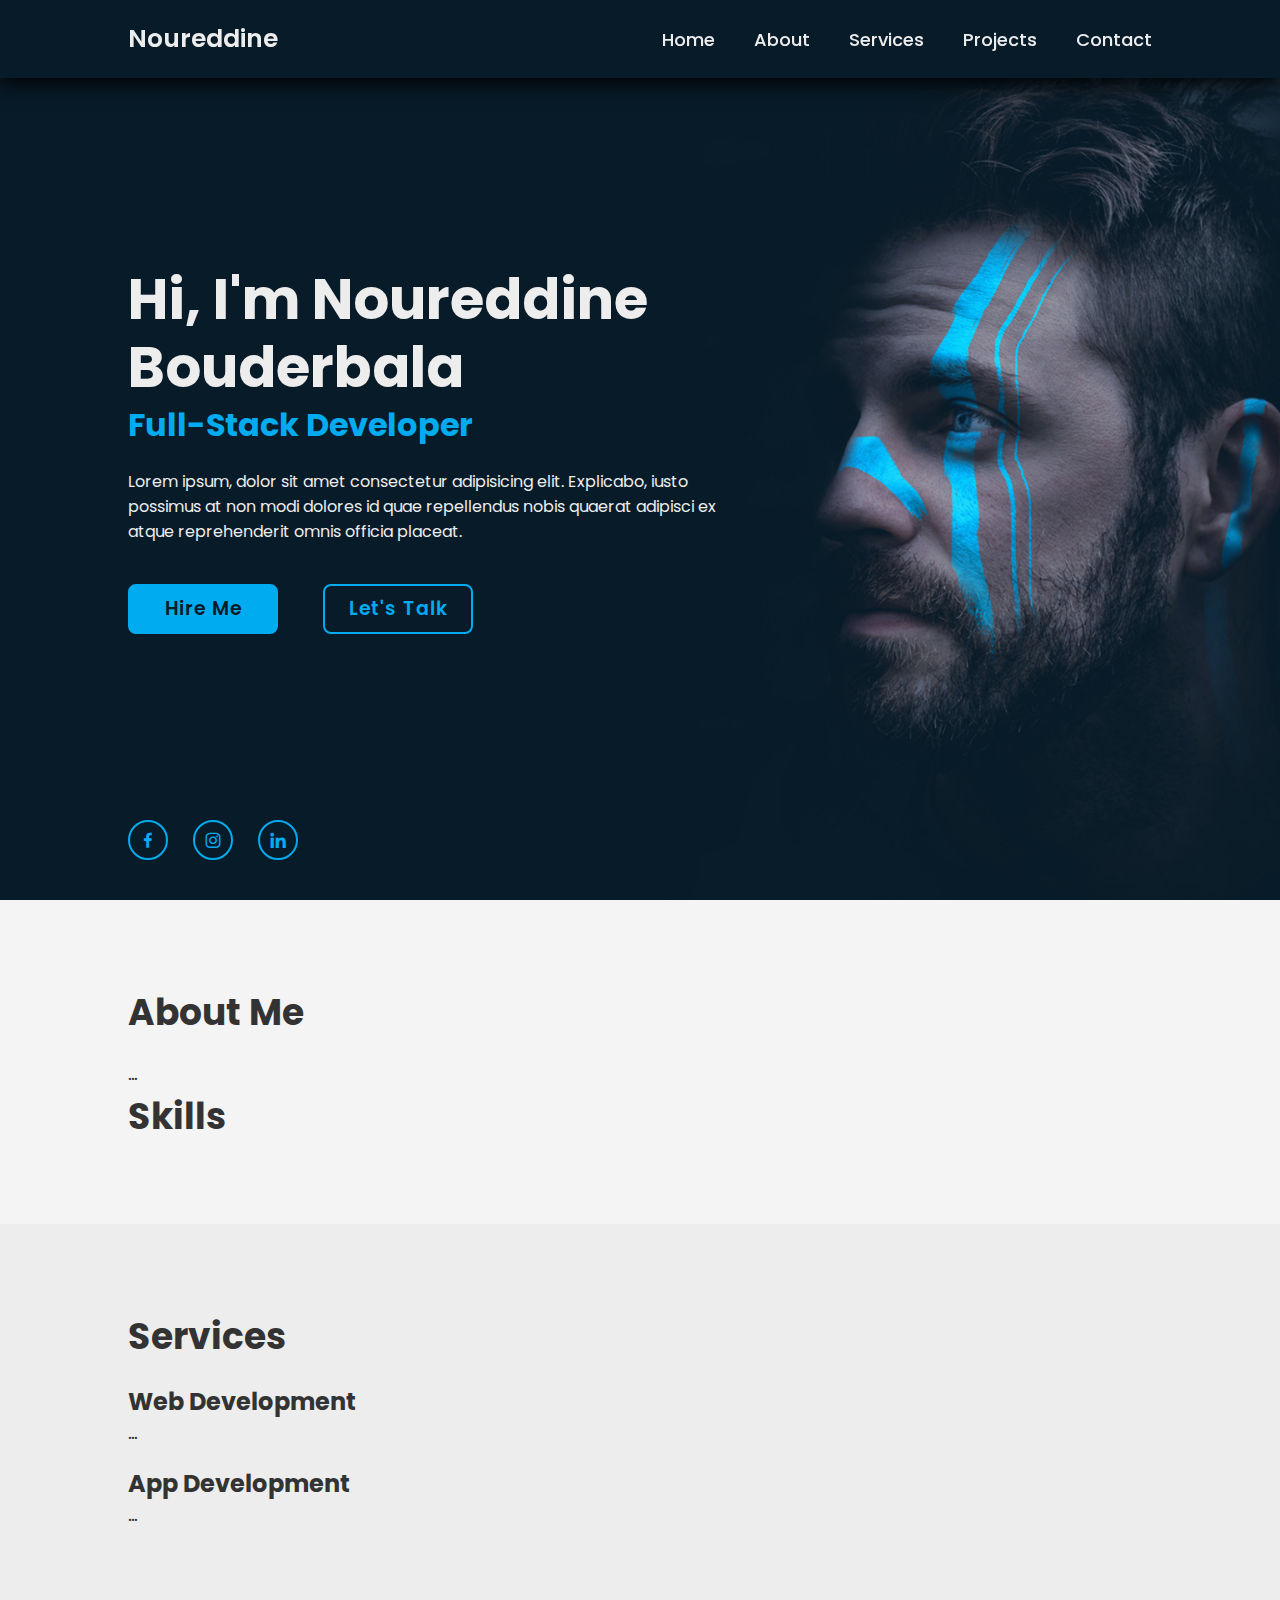
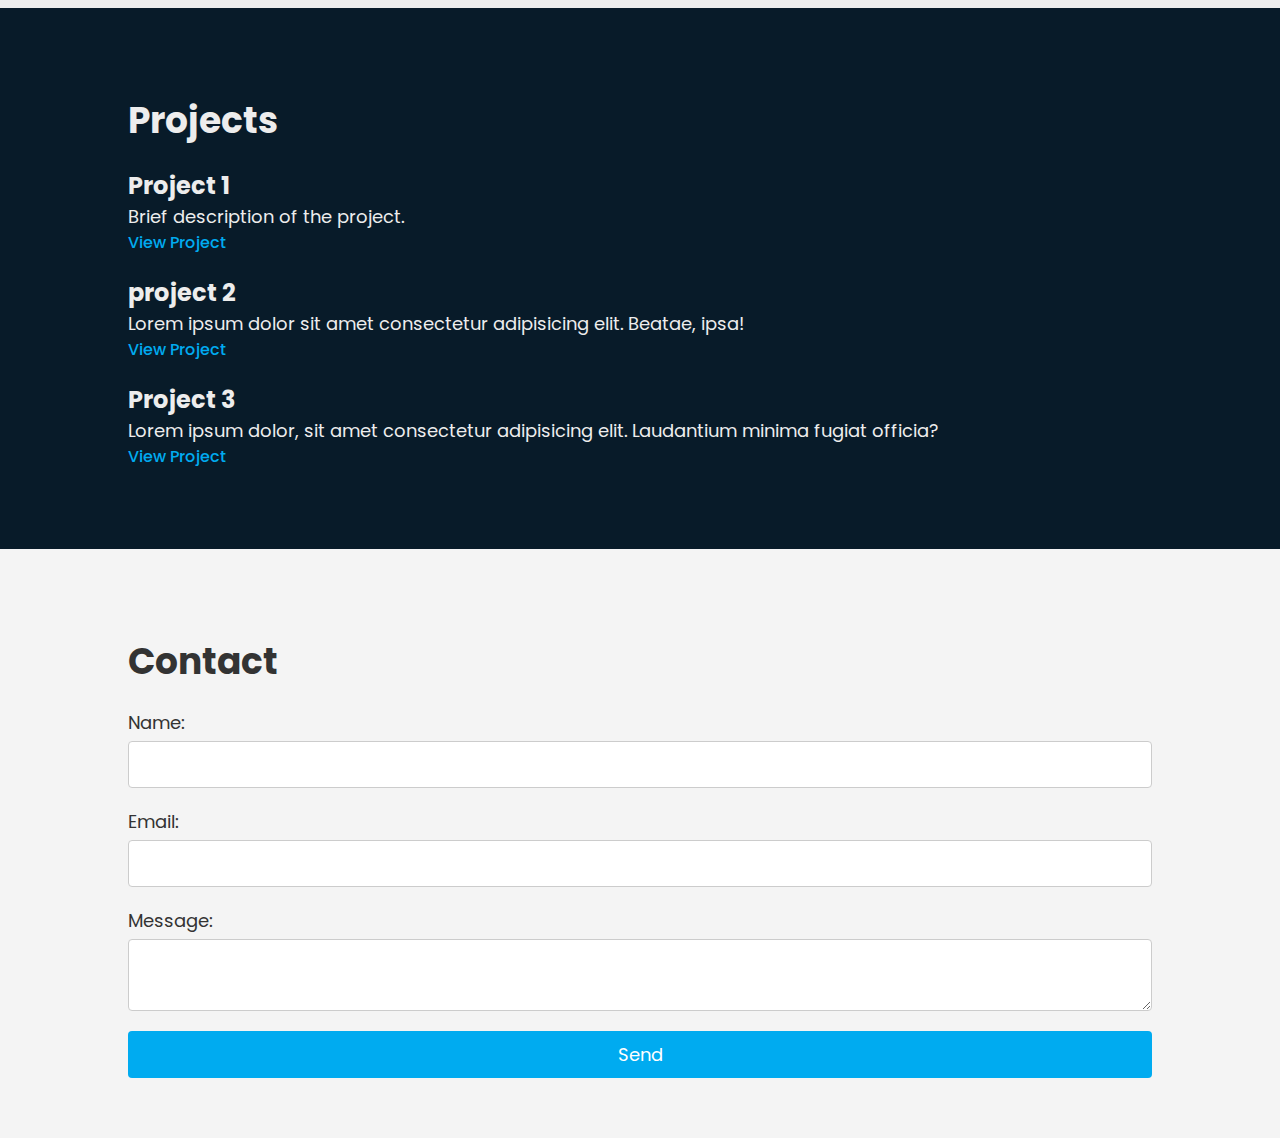
<file: Project 3 - Portfolio/index.html>
<!DOCTYPE html>
<html lang="en">
  <head>
    <meta charset="UTF-8" />
    <meta http-equiv="X-UA-Compatible" content="IE=edge" />
    <meta name="viewport" content="width=device-width, initial-scale=1.0" />
    <title>Personal Portfolio Website</title>
    <link rel="stylesheet" href="index.css" />
    <link
      href="https://unpkg.com/boxicons@2.1.4/css/boxicons.min.css"
      rel="stylesheet"
    />
  </head>
  <body>
    <header class="header">
      <a href="#" class="logo">Noureddine</a>
      <nav class="navbar">
        <a href="#home">Home</a>
        <a href="#about">About</a>
        <a href="#services">Services</a>
        <a href="#portfolio">Projects</a>
        <a href="#contact">Contact</a>
      </nav>
    </header>

    <section class="home" id="home">
      <div class="home-content">
        <h1>Hi, I'm Noureddine Bouderbala</h1>
        <h3>Full-Stack Developer</h3>
        <p>
          Lorem ipsum, dolor sit amet consectetur adipisicing elit. Explicabo,
          iusto possimus at non modi dolores id quae repellendus nobis quaerat
          adipisci ex atque reprehenderit omnis officia placeat.
        </p>
        <div class="btn-box">
          <a href="#">Hire Me</a>
          <a href="#">Let's Talk</a>
        </div>
      </div>
      <div class="home-sci">
        <a href="#"><i class="bx bxl-facebook"></i></a>
        <a href="#"><i class="bx bxl-instagram"></i></a>
        <a href="#"><i class="bx bxl-linkedin"></i></a>
      </div>
    </section>

    <section class="about" id="about">
      <br />
      <h2>About Me</h2>
      <p>...</p>
      <h2>Skills</h2>
    </section>

    <section class="services" id="services">
      <br />
      <h2>Services</h2>
      <div class="service-box">
        <h3>Web Development</h3>
        <p>...</p>
      </div>
      <div class="service-box">
        <h3>App Development</h3>
        <p>...</p>
      </div>
    </section>

    <section class="portfolio" id="portfolio">
      <br />
      <div class="portfolio-content">
        <h2>Projects</h2>
        <div class="portfolio-item">
          <h3>Project 1</h3>
          <p>Brief description of the project.</p>
          <a href="https://github.com/your-github/project1" target="_blank"
            >View Project</a
          >
        </div>
        <div class="portfolio-item">
          <h3>project 2</h3>
          <p>
            Lorem ipsum dolor sit amet consectetur adipisicing elit. Beatae,
            ipsa!
          </p>
          <a href="https://github.com/your-github/weather-app" target="_blank"
            >View Project</a
          >
        </div>
        <div class="portfolio-item">
          <h3>Project 3</h3>
          <p>
            Lorem ipsum dolor, sit amet consectetur adipisicing elit. Laudantium
            minima fugiat officia?
          </p>
          <a href="https://github.com/your-github/todo-list" target="_blank"
            >View Project</a
          >
        </div>
      </div>
    </section>

    <section class="contact" id="contact">
      <br />
      <h2>Contact</h2>
      <form>
        <label for="name">Name:</label>
        <input type="text" id="name" name="name" required />

        <label for="email">Email:</label>
        <input type="email" id="email" name="email" required />

        <label for="message">Message:</label>
        <textarea id="message" name="message" required></textarea>

        <button type="submit">Send</button>
      </form>
    </section>
    <script src="script.js"></script>
  </body>
</html>
</file>
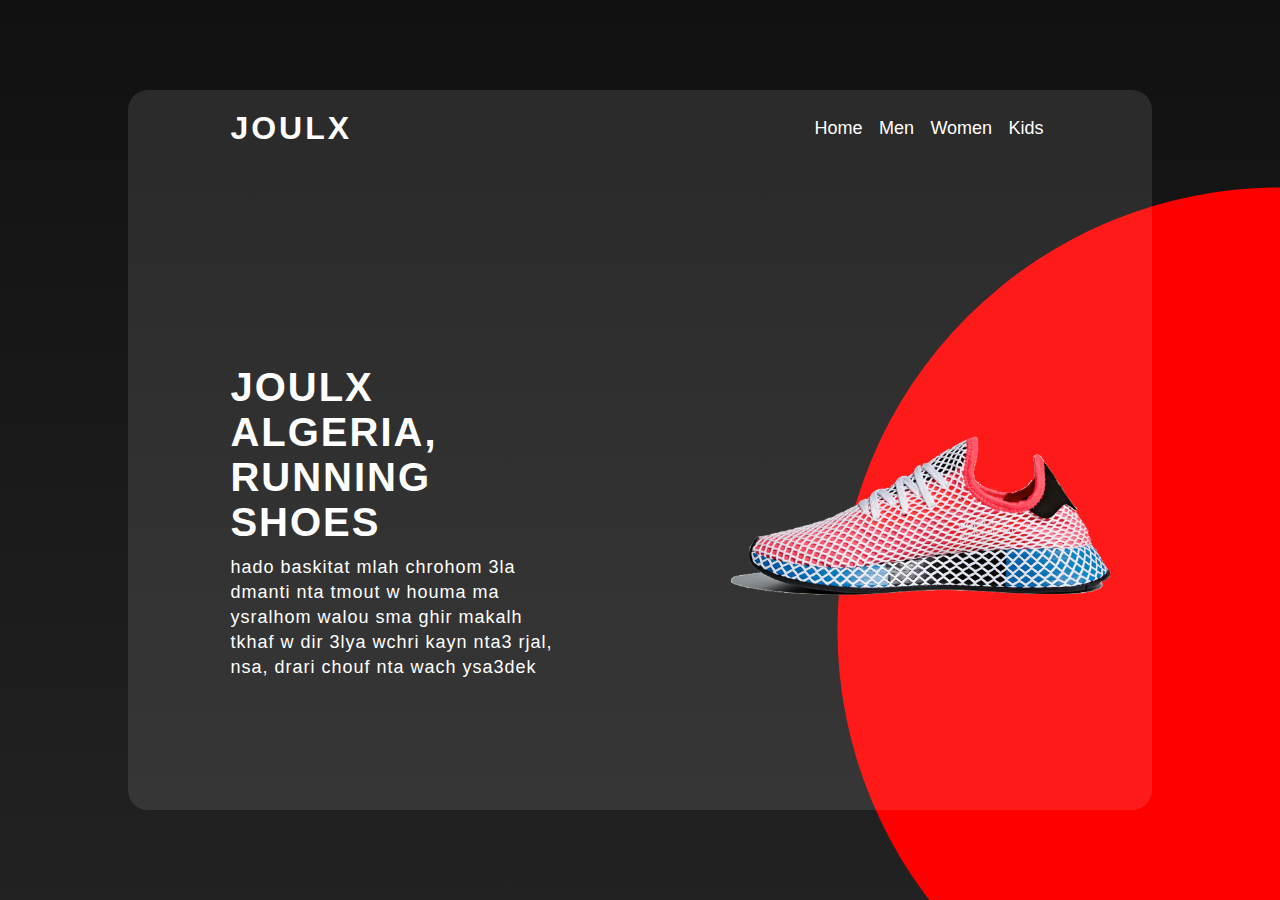
<file: Project 5 - Adidas/Adidas.html>
<!DOCTYPE html>
<html lang="en">

<head>
    <meta charset="UTF-8">
    <meta http-equiv="X-UA-Compatible" content="IE=edge">
    <meta name="viewport" content="width=device-width, initial-scale=1.0">
    <title>Shoes | Noureddine Bouderbala</title>

    <style>
        * {
            padding: 0;
            margin: 0;
            font-family: sans-serif;
        }

        body {
            background: linear-gradient(#111, #222);
            height: 100vh;
            width: 100%;
            display: flex;
            justify-content: center;
            align-items: center;
            position: relative;
        }

        body::after {
            content: '';
            width: 100%;
            height: 100%;
            background: red;
            position: absolute;
            z-index: -1;
            clip-path: circle(40% at right 70%);
        }

        .container {
            width: 80%;
            height: 80%;
            background: rgb(255, 255, 255, 0.1);
            border-radius: 20px;
            overflow: hidden;
        }

        nav {
            display: flex;
            justify-content: space-between;
            align-items: center;
            width: 80%;
            margin: auto;
            padding: 20px 0;
        }

        nav .logo {
            color: white;
            text-decoration: none;
            font-size: 32px;
            text-transform: uppercase;
            letter-spacing: 3px;
            font-weight: 700;
        }

        nav ul li {
            display: inline-block;
            margin: 0 6px;
        }

        nav ul li a {
            color: white;
            text-decoration: none;
            font-size: 18px;
            font-weight: 500;
        }

        nav ul li a:hover {
            color: red;
        }

        .content {
            display: flex;
            justify-content: space-between;
            align-items: center;
            height: 100%;
            width: 80%;
            margin: auto;
        }

        .content .text {
            color: white;
            width: 40%;
        }

        .content .text h2 {
            font-size: 40px;
            text-transform: uppercase;
            font-weight: 700;
            letter-spacing: 2px;
        }

        .content .text p {
            font-size: 18px;
            line-height: 25px;
            margin: 10px 0;
            letter-spacing: 1px;
        }

        .content .image {
            width: 40%;
        }

        .content .image img {
            width: 400px;
        }

        @media (min-width: 950px) and (max-width: 1150px) {
            .content .image img {
                width: 330px;
            }
        }

        @media (max-width: 950px) {
            .content,
            nav {
                flex-direction: column;
                justify-content: center;
            }

            .content .image,
            .content .text {
                width: 80%;
            }

            body::after {
                clip-path: circle(50% at bottom);
            }
        }

        .buttons-container {
            display: flex;
            justify-content: center;
            margin-top: 20px;
        }

        .buttons-container button {
            padding: 12px 24px;
            margin: 0 10px;
            border: none;
            border-radius: 5px;
            cursor: pointer;
            font-size: 16px;
            transition: background-color 0.3s ease;
        }

        .buttons-container button a {
            text-decoration: none;
            color: white;
        }

        .buttons-container button.create-login {
            background-color: #3498db;
        }

        .buttons-container button.create-login:hover {
            background-color: #2980b9;
        }

        .buttons-container button.buy {
            background-color: #27ae60;
        }

        .buttons-container button.buy:hover {
            background-color: #219653;
        }
    </style>
</head>

<body>
    <div class="container">
        <nav>
            <a class="logo" href="#">JOULX</a>
            <ul>
                <li><a href="#">Home</a></li>
                <li><a href="#">Men</a></li>
                <li><a href="#">Women</a></li>
                <li><a href="#">Kids</a></li>
            </ul>
        </nav>

        <div class="content">
            <div class="text">
                <h2>Joulx ALGERIA, <br> Running Shoes</h2>
                <p> hado baskitat mlah chrohom 3la dmanti
                    nta tmout w houma ma ysralhom walou
                    sma ghir makalh tkhaf w dir 3lya wchri
                    kayn nta3 rjal, nsa, drari chouf nta 
                    wach ysa3dek
                </p>
            </div>
            <div class="image">
                <img src="shoes.png">
            </div>
        </div>

        <div class="buttons-container">
            <button class="create-login"><a href="account/login.html">Create or Login</a></button>
            <button class="buy"><a href="product/product.html">Buy</a></button>
        </div>
    </div>
</body>

</html>
</file>
<file: Project 3 - Portfolio/index.css>
@import url('https://fonts.googleapis.com/css2?family=Poppins:wght@300;400;500;600;700;800;900&display=swap');

* {
  margin: 0;
  padding: 0;
  box-sizing: border-box;
  font-family: 'Poppins', sans-serif;
}

body {
  background: #081b29;
  color: #ededed;
}

.header {
  position: fixed;
  background: #081b29;
  top: 0;
  left: 0;
  width: 100%;
  padding: 20px 10%;
  display: flex;
  justify-content: space-between;
  align-items: center;
  z-index: 100;
  box-shadow: 0px 5px 20px 0px black;
}

.logo {
  position: relative;
  font-size: 25px;
  color: #ededed;
  text-decoration: none;
  font-weight: 600;
}


.navbar a {
  font-size: 18px;
  color: #ededed;
  text-decoration: none;
  font-weight: 500;
  margin-left: 35px;
  transition: .3s;
}

.navbar a:hover,
.navbar a.active{
  color: #00abf0;  
}

.home {
  height: 100vh;
  background: url('home.jpg') no-repeat;
  background-size: cover;
  background-position: center;
  display: flex;
  align-items: center;
  padding: 0 10%;
}

.home-content {
  max-width: 600px;
}

.home-content h1 {
  position: relative;
  font-size: 56px;
  font-weight: 700;
  line-height: 1.2;
}

.home-content h3 {
  position: relative;
  font-size: 32px;
  font-weight: 700;
  color: #00abf0;
}


.home-content p {
  position: relative;
  font-size: 16px;
  margin: 20px 0 40px;
}

.home-content .btn-box {
  position: relative;
  display: flex;
  justify-content: space-between;
  width: 345px;
  height: 50px;
}


.btn-box a {
  position: relative;
  display: inline-flex;
  justify-content: center;
  align-items: center;
  width: 150px;
  height: 100%;
  background: #00abf0;
  border: 2px solid #00abf0;
  border-radius: 8px;
  font-size: 19px;
  color: #081b29;
  text-decoration: none;
  font-weight: 600;
  letter-spacing: 1px;
  z-index: 1;
  overflow: hidden;
  transition: .5s;
}

.btn-box a:hover {
  color: #00abf0;
}

.btn-box a:nth-child(2) {
  background: transparent;
  color: #00abf0;
}

.btn-box a:nth-child(2):hover {
  color: #081b29;
}

.btn-box a:nth-child(2)::before {
  background: #00abf0;
}

.btn-box a::before {
  content: '';
  position: absolute;
  top: 0;
  left: 0;
  width: 0;
  height: 100%;
  background: #081b29;
  z-index: -1;
  transition: .5s;
}

.btn-box a:hover::before {
  width: 100%;
}

.home-sci {
  position: absolute;
  bottom: 40px;
  width: 170px;
  display: flex;
  justify-content: space-between;
}

.home-sci a {
  position: relative;
  display: inline-flex;
  justify-content: center;
  align-items: center;
  width: 40px;
  height: 40px;
  background: transparent;
  border: 2px solid #00abf0;
  border-radius: 50%;
  font-size: 20px;
  color: #00abf0;
  text-decoration: none;
  z-index: 1;
  overflow: hidden;
}

.home-sci a:hover{
  color: #081b29 ;
}

.home-sci a::before {
  content: '';
  position: absolute;
  top: 0;
  left: 0;
  width: 0;
  height: 100%;
  background: #00abf0;
  z-index: -1;
  transition: .5s;
}

.home-sci a:hover::before {
  width: 100%;

}


.home-imgHover {
  position: absolute;
  right: 10%;
  bottom: 70px;
  width: 35px;
  height: 35px;
  border-left: 8px solid #00abf0;
  border-bottom: 8px solid #00abf0;
  animation: imgHover 1.5s linear infinite;
}

@keyframes imgHover {
  0% {
    transform: translateY(0);
  }
  100% {
    transform: translateY(-25px);
  }
}

.about {
  padding: 60px 10%;
  background: #f4f4f4;
  color: #333;
}

.about h2 {
  font-size: 36px;
  margin-bottom: 20px;
}

.about p {
  font-size: 18px;
  line-height: 1.6;
}

.services {
  padding: 60px 10%;
  background: #ededed;
  color: #333;
}

.services h2 {
  font-size: 36px;
  margin-bottom: 20px;
}

.service-box {
  margin-bottom: 20px;
}

.service-box h3 {
  font-size: 24px;
}

.service-box p {
  font-size: 18px;
}

.portfolio {
  padding: 60px 10%;
  background: #081b29;
  color: #ededed;
}

.portfolio h2 {
  font-size: 36px;
  margin-bottom: 20px;
}

.portfolio-item {
  margin-bottom: 20px;
}

.portfolio-item h3 {
  font-size: 24px;
}

.portfolio-item p {
  font-size: 18px;
}

.portfolio-item a {
  color: #00abf0;
  text-decoration: none;
  font-weight: 500;
}

.contact {
  padding: 60px 10%;
  background: #f4f4f4;
  color: #333;
}

.contact h2 {
  font-size: 36px;
  margin-bottom: 20px;
}

.contact form {
  display: flex;
  flex-direction: column;
}

.contact label {
  font-size: 18px;
  margin-bottom: 5px;
}

.contact input,
.contact textarea {
  margin-bottom: 20px;
  padding: 10px;
  font-size: 16px;
  border: 1px solid #ccc;
  border-radius: 4px;
}

.contact button {
  padding: 10px 20px;
  font-size: 18px;
  background: #00abf0;
  color: #fff;
  border: none;
  border-radius: 4px;
  cursor: pointer;
}

.contact button:hover {
  background: #008ecc;
}


.scroll-to-top {
  position: fixed;
  bottom: 20px;
  right: 20px;
  background-color: #00abf0;
  color: #fff;
  border: none;
  border-radius: 50%;
  width: 40px;
  height: 40px;
  font-size: 24px;
  display: none;
  cursor: pointer;
  justify-content: center;
  align-items: center;
  z-index: 1000;
}

.scroll-to-top:hover {
  background-color: #008ecc;
}
</file>
